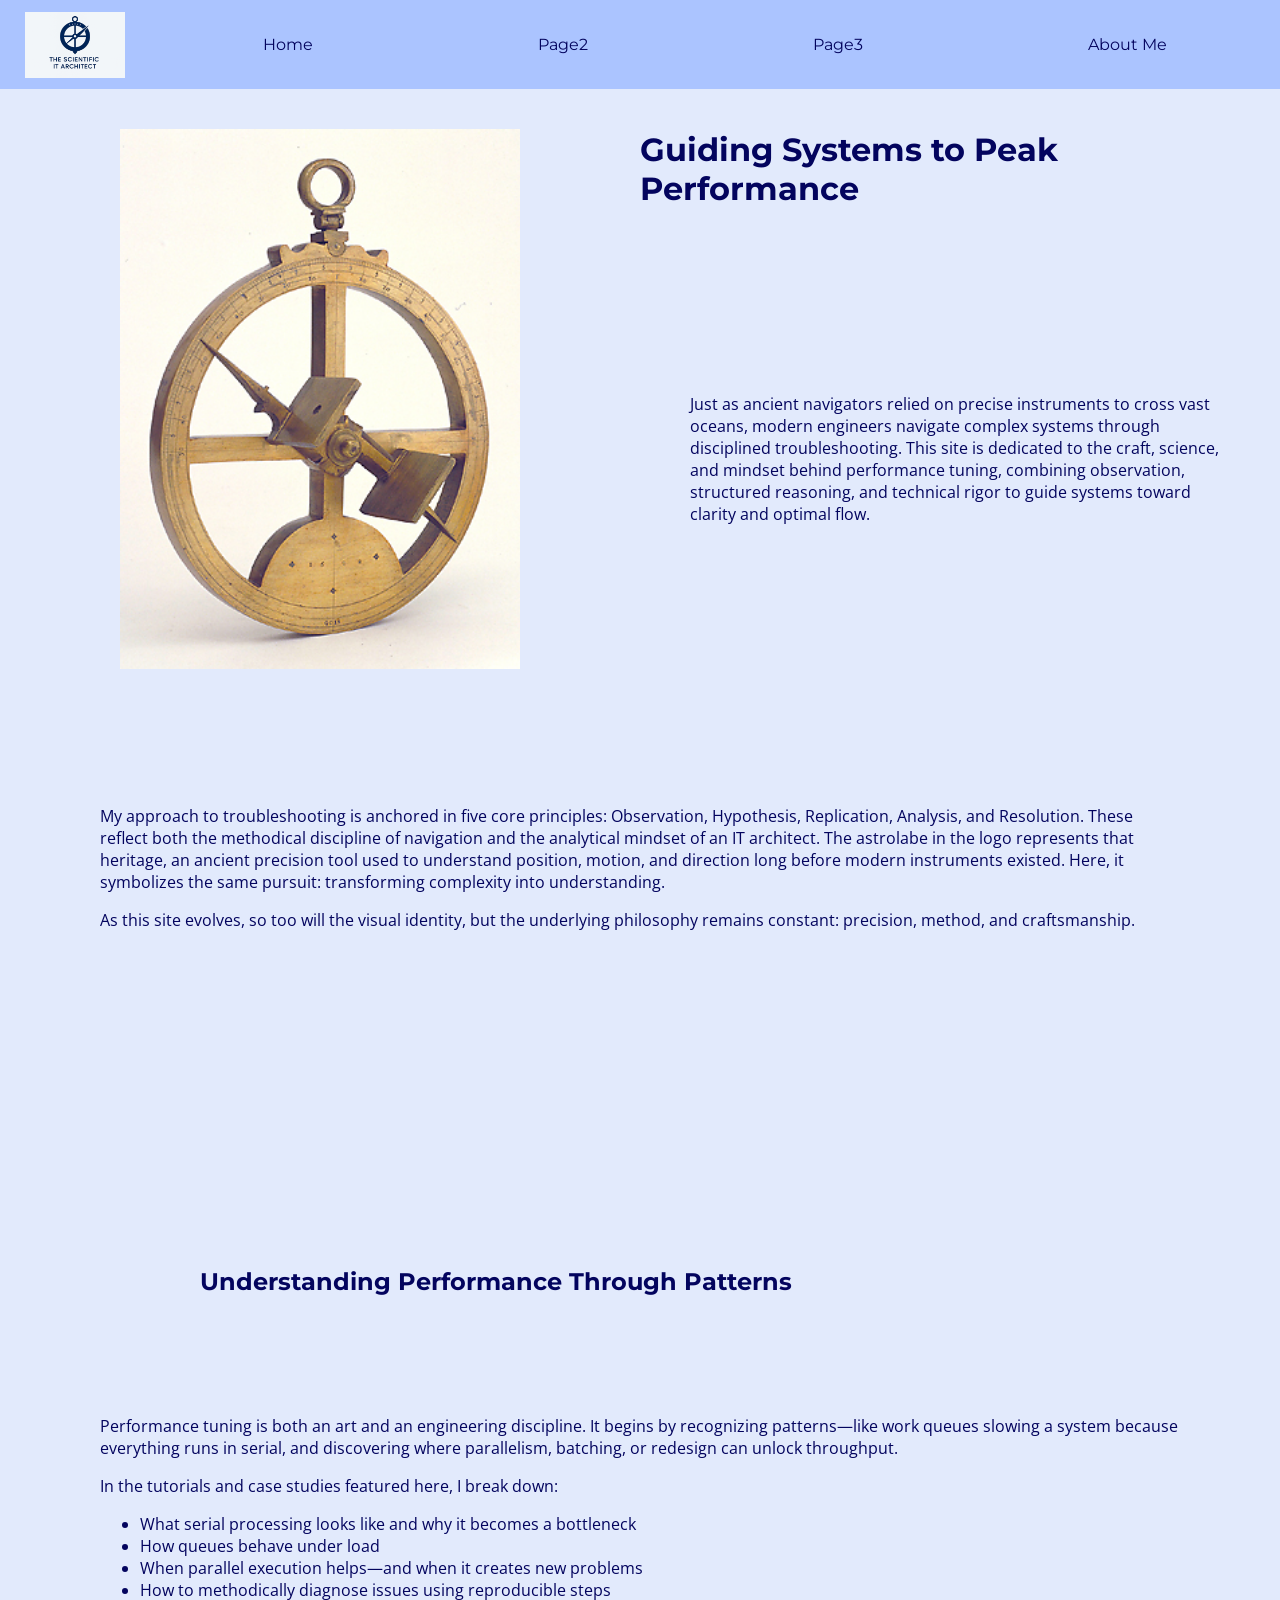
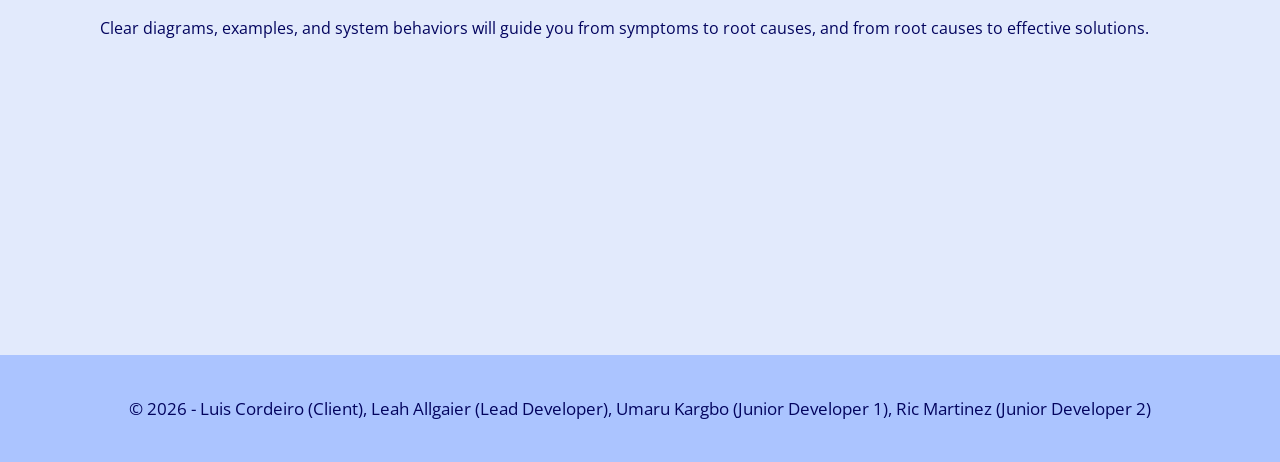
<file: index.html>
<!DOCTYPE html>
<html lang="en">
<head>
    <meta charset="UTF-8">
    <meta name="viewport" content="width=device-width, initial-scale=1.0">
    <title>Luis Cordeiro's Website</title>
    <link rel="stylesheet" href="style.css">
</head>
<body>
    <div id="content">
        <header>
            <a id="logo_link" href="index.html">
                <img class="logo" src="Logo1.png" alt="Group 5 Logo">
            </a>
            <nav>
                <a href="index.html">Home</a>
                <a href="page1_index.html">Page2</a>
                <a href="page2.html">Page3</a>
                <a href="aboutme.html">About Me</a>
            </nav>
        </header>
            <section id="hero-msg">
            </section>
        </div>
        <main class="home-grid">

    <div id="intro">
        <h1 id="Guiding">Guiding Systems to Peak Performance</h1>
        <img class="homeimage" src="Group5HeroHomePageImage.png" alt="Hero">
            <p id="Just">Just as ancient navigators relied on precise instruments to cross vast oceans, modern engineers navigate complex systems through disciplined troubleshooting. This site is dedicated to the craft, science, and mindset behind performance tuning, combining observation, structured reasoning, and technical rigor to guide systems toward clarity and optimal flow.</p>
    </div>
    
    <div id="homebody">
        <p>My approach to troubleshooting is anchored in five core principles: Observation, Hypothesis, Replication, Analysis, and Resolution. These reflect both the methodical discipline of navigation and the analytical mindset of an IT architect. The astrolabe in the logo represents that heritage, an ancient precision tool used to understand position, motion, and direction long before modern instruments existed. Here, it symbolizes the same pursuit: transforming complexity into understanding.</p>
        <p>As this site evolves, so too will the visual identity, but the underlying philosophy remains constant: precision, method, and craftsmanship.</p>
    </div>

    <div id="homebody2">
        <h2 id="Understanding">Understanding Performance Through Patterns</h2>
            <p>Performance tuning is both an art and an engineering discipline. It begins by recognizing patterns—like work queues slowing a system because everything runs in serial, and discovering where parallelism, batching, or redesign can unlock throughput.</p>
            <p>In the tutorials and case studies featured here, I break down:</p>
                <ul>
                    <li>What serial processing looks like and why it becomes a bottleneck</li>
                    <li>How queues behave under load</li>
                    <li>When parallel execution helps—and when it creates new problems</li>
                    <li>How to methodically diagnose issues using reproducible steps</li>
                </ul>
            <p>Clear diagrams, examples, and system behaviors will guide you from symptoms to root causes, and from root causes to effective solutions.</p>
    </div>
        
        

    </div>


        </main>
        <footer id="Footer">
            <p>&copy; 2026 - Luis Cordeiro (Client), Leah Allgaier (Lead Developer), Umaru Kargbo (Junior Developer 1), Ric Martinez (Junior Developer 2)</p>

            </div>
        </footer>
    </div>
</body>
</html>
</file>
<file: style.css>
@import url('https://fonts.googleapis.com/css2?family=Montserrat:ital,wght@0,100..900;1,100..900&family=Open+Sans:ital,wght@0,300..800;1,300..800&display=swap'); 

/*Colors
Primary: #E2EAFC (pale blue)
Secondary: #ABC4FF (periwinkle)
Accent 1: #03045E (navy)
Accent 2: #9CA7BD (gray)
*/

body {
    background-color: #E2EAFC;
    margin:0;
    padding: 0;
}
#Guiding, #Understanding {
    font-family: 'Montserrat';
    color: #03045E;
}
#Understanding {
    padding: 100px;
}
#homebody, #homebody2 {
    font-family: 'Open Sans';
    color: #03045E;
    padding: 100px;
}
#Just {
    font-family: 'Open Sans';
    color: #03045E;
    grid-column: 2/3;
    grid-row: 2/3;
    text-align: left;
    margin: 50px;
}
#content {
    max-width: 1600px;
    margin: 0 auto;
}
nav {
    background-color: #ABC4FF;
    font-family: 'Montserrat';
    display: flex;
    justify-content: space-around;
} 
#hero {
    display: grid;
    grid-template-columns: 1fr 3fr 1fr;
    margin-top: -100px;
}
#hero-msg h1, #hero-msg h4 {
    text-align: center;
}
#hero-box {
    grid-column: 1/4;
    grid-row: 1/3;
    z-index: -1;
}
#hero-msg {
    margin: 20px;
}
#hero-msg h4 {
    color: #d673b8;
}
#hero-img {
    width: 100%;
}
.button-box {
    text-align: center;
}
main section {
    text-align: center;
}
main section img {
    box-sizing: border-box;
}
#background {
    height: 725px;
    grid-column: 1/11;
    grid-row: 4/9;
}
header {
    background-color: #ABC4FF;
    display: grid;
    grid-template-columns: 150px auto;
}
nav a {
    text-align: center;
    background-color: #ABC4FF;
    color: #03045E;
    text-decoration: none;
    padding: 35px;
}
nav a:hover {
    background-color: #03045E;
    color: #ABC4FF;
}
.home-title {
    color: #f9ebf4;
    font-family: 'Montserrat';
    font-size: 2em;
    margin-top: 10px;
}
h4 {
    color: #39943a;
}
.book, .join {
    background-color: #39943a;
    color: #CBB9A8;
    text-decoration: none;
    font-size: 18px;
    padding: 15px 30px;
    margin-top: 50px;
    border-radius: 5px;
}
.book:hover, .join:hover {
    background-color: #0B4F6C;
    color: #145C9E;
}
#background {
    background-color: #39943a;
}
#msg {
    background-color: #145C9E;
    line-height: 1.5em;
    padding: 35px;
}
.msg {
    grid-column: 6/10;
    grid-row: 6/7;
}
.msg h2 {
    color: #d673b8;
    font-family: 'Montserrat';
    margin: 0;
}
.msg p {
    color: #d673b8;
    font-size: .8em;
    padding-bottom: 15px;
}
footer {
    background-color: #ABC4FF;
    color: #03045E;
    font-family: 'Open Sans';
    font-size: 14px;
    padding: 25px 50px;
    margin-top: 200px;
    display: flex;
    justify-content: space-around;
    align-items: center;
}
footer a {
    color: #f9ebf4;
    text-decoration: none;
}
footer a:hover {
    color: #CBB9A8;
}
footer p {
    font-size: 1.2em;
}
footer p a:hover {
    text-decoration: underline;
}
footer .social img {
    padding-top: 15px;
}
.logo {
    width:100px;
}
#logo_link {
    padding-top: 5px;
    justify-self: center;
    align-self: center;
}
.icon {
    width: 80px;
    padding-top: 10px;
}
#font-family {
    --heading-font: "Montserrat";
}
.rivers-card, .camping-card, .rapids-card {
    margin: 200px 0;
}
.rivers-card {
    grid-column: 2/4;
    grid-row: 2/3;
}
.camping-card {
    grid-column: 5/7;
    grid-row: 2/3;
}
.rapids-card {
    grid-column: 8/10;
    grid-row: 2/3;
}
.card-img {
    border: 10px solid #d9c2a3;
    transition: transform .5s;
    box-shadow: 5px 5px 10px #6f7364;
    width: 100%;
}
.card-img:hover {
    opacity: .6;
    transform: scale(1.1);
}
.mountains {
    grid-column: 2/7;
    grid-row: 5/8;
    width: 100%;
    box-shadow: 5px 5px 10px #6f7364;
}
#intro {
    display: grid;
    grid-template-columns: 1fr 1fr;
    justify-items: center;
}
#an {
    grid-column: 2/3;
    grid-row: 1/2;
    text-align: left;
}
.homeimage {
    grid-column: 1/2;
    grid-row: 1/3;
    width: 400px;
    margin: 20px;
}


#inspiration {
    display: grid;
    grid-template-columns: 1fr 1fr;
    justify-items: center;
}
#spir {
    text-align: right;
    margin: 20px;
    grid-column: 1/2;
    grid-row: 1/2;
}
#Countless {
    text-align: right;
    margin: 20px;
    grid-column: 1/2;
    grid-row: 2/3;
}

.macaroon {
    grid-column: 2/3;
    grid-row: 1/3;
    margin: 20px;
    width: 760px;
}

  


/*What We Do*/
#themes {
    display: grid;
    grid-template-columns: 1fr 1fr 1fr;
    justify-items: center;
}
.Fall {
    grid-column: 1/2;
    margin: 20px;
}
.Grad {
    grid-column: 3/4;
    margin: 20px;
    width: 400px;
}
#Cater {
    grid-column: 2/3;
    margin: 20px;
}



/*Our Practices*/
.shakinghands, .partyfood, .bakery {
    width: 1220px;
    margin: 20px;
    align-content: center;
}
#humane {
    display: grid;
    grid-template-columns: 1fr 1fr;
    justify-items: center;
}
#Earth {
    text-align: center;
    color: #d673b8;
    font-size: 35px;
    grid-column: 1/2;
    grid-row: 1/2;
}
#Employee {
    text-align: center;
    color: #d673b8;
    font-size: 35px;
    grid-column: 2/3;
    grid-row: 1/2;
}
.bag {
    width: 580px;
    margin: 20px;
    grid-column: 1/2;
    grid-row: 2/3;
}
#When {
    margin: 20px;
    grid-column: 1/2;
    grid-row: 3/4;
    text-align: justify;
    color: #f9ebf4;
}
.hugging {
    width: 580px;
    margin: 20px;
    grid-column: 2/3;
    grid-row: 2/3;
}
#All {
    margin: 20px;
    grid-column: 2/3;
    grid-row: 3/4;
    text-align: justify;
    color: #f9ebf4;
}



@media screen and (max-width: 900px) {
    #hero, .home-grid {
        display: block;
        height: auto;
    }
    nav, footer {
        flex-direction: column;
    }
    nav a {
        display: block;
        padding: 15px;
    }
    #hero {
        margin-top: 0;
    }
    #hero-msg {
        margin-top: 0;
    }
    #hero-msg h4 {
        display: none;
    }
    #hero-msg h1 {
        color: #6f7364;
    }
    .home-title {
        font-size: 25px;
    }
    .rivers-card, .camping-card, .rapids-card { 
        margin: 50px auto;
        width: 60%;
    }
    #background {
        display: none;
    }
    .mountains, .msg {
        width: 80%;
        display: block;
        margin: 0 auto;
    }
    footer {
        margin-top: 25px;
    }
}
</file>
